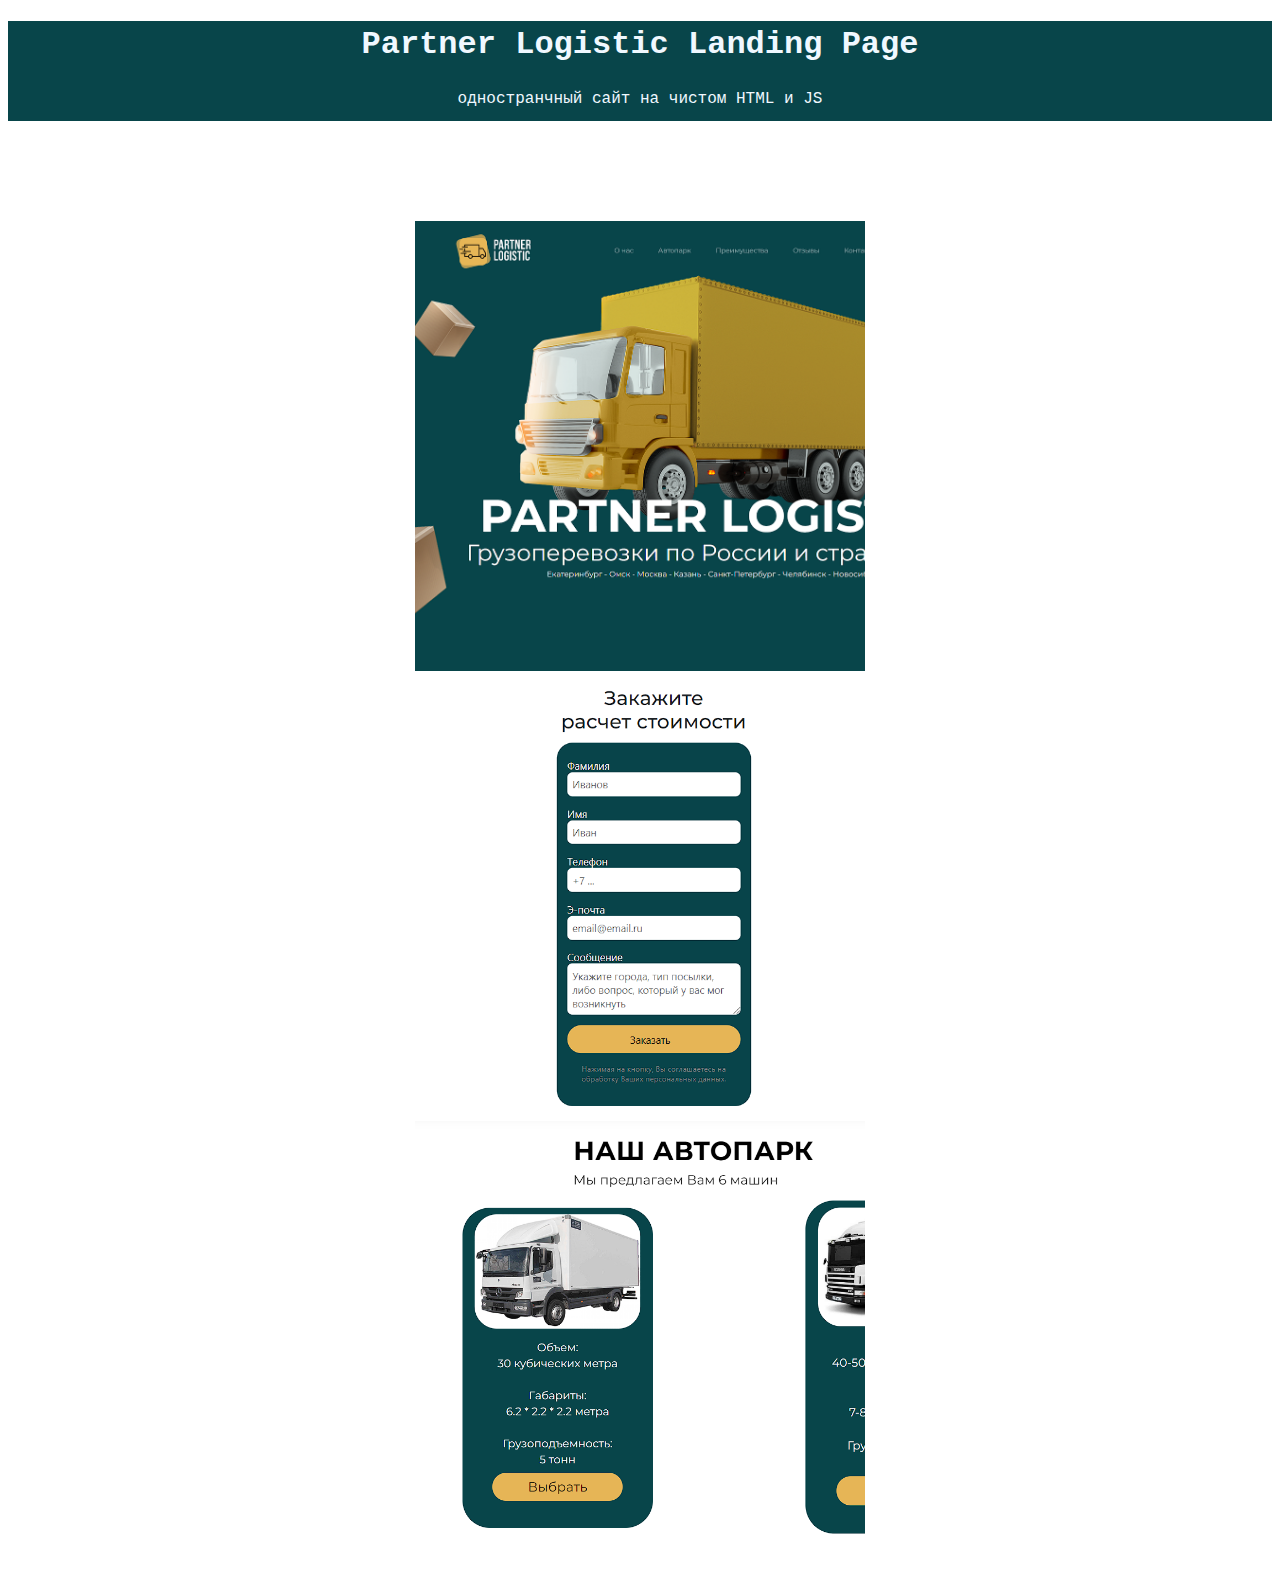
<file: in.html>
<!DOCTYPE html>
<html lang="en">
<head>
    <meta charset="UTF-8">
    <meta http-equiv="X-UA-Compatible" content="IE=edge">
    <meta name="viewport" content="width=device-width, initial-scale=1.0">
    <title>Document</title>
</head>
<body>
    <div style="width: 100%; height: 100px; background-color: #08454A;">
    <h1 style="text-align: center; padding: 5px; color: aliceblue; font-family: 'Courier New', Courier, monospace;">
        Partner Logistic Landing Page</h1>
        <p style="text-align: center; color: aliceblue; font-family: 'Courier New', Courier, monospace;">одностранчный сайт на чистом HTML и JS</p>
    </div>

    <div style="margin-top: 100px;
    display: flex;
    align-items: center;
    justify-content: space-around;
    flex-direction: column;">
        <div style="width: 450px; height: 450px; background-image: url(./img/main.png); background-size: cover; "></div>
        <div style="width: 450px; height: 450px; background-image: url(./img/center.png); background-size: cover;"></div>
        <div style="width: 450px; height: 450px; background-image: url(./img/slider.png); background-size: cover;"></div>
    </div>

    </body>
</html>
</file>
